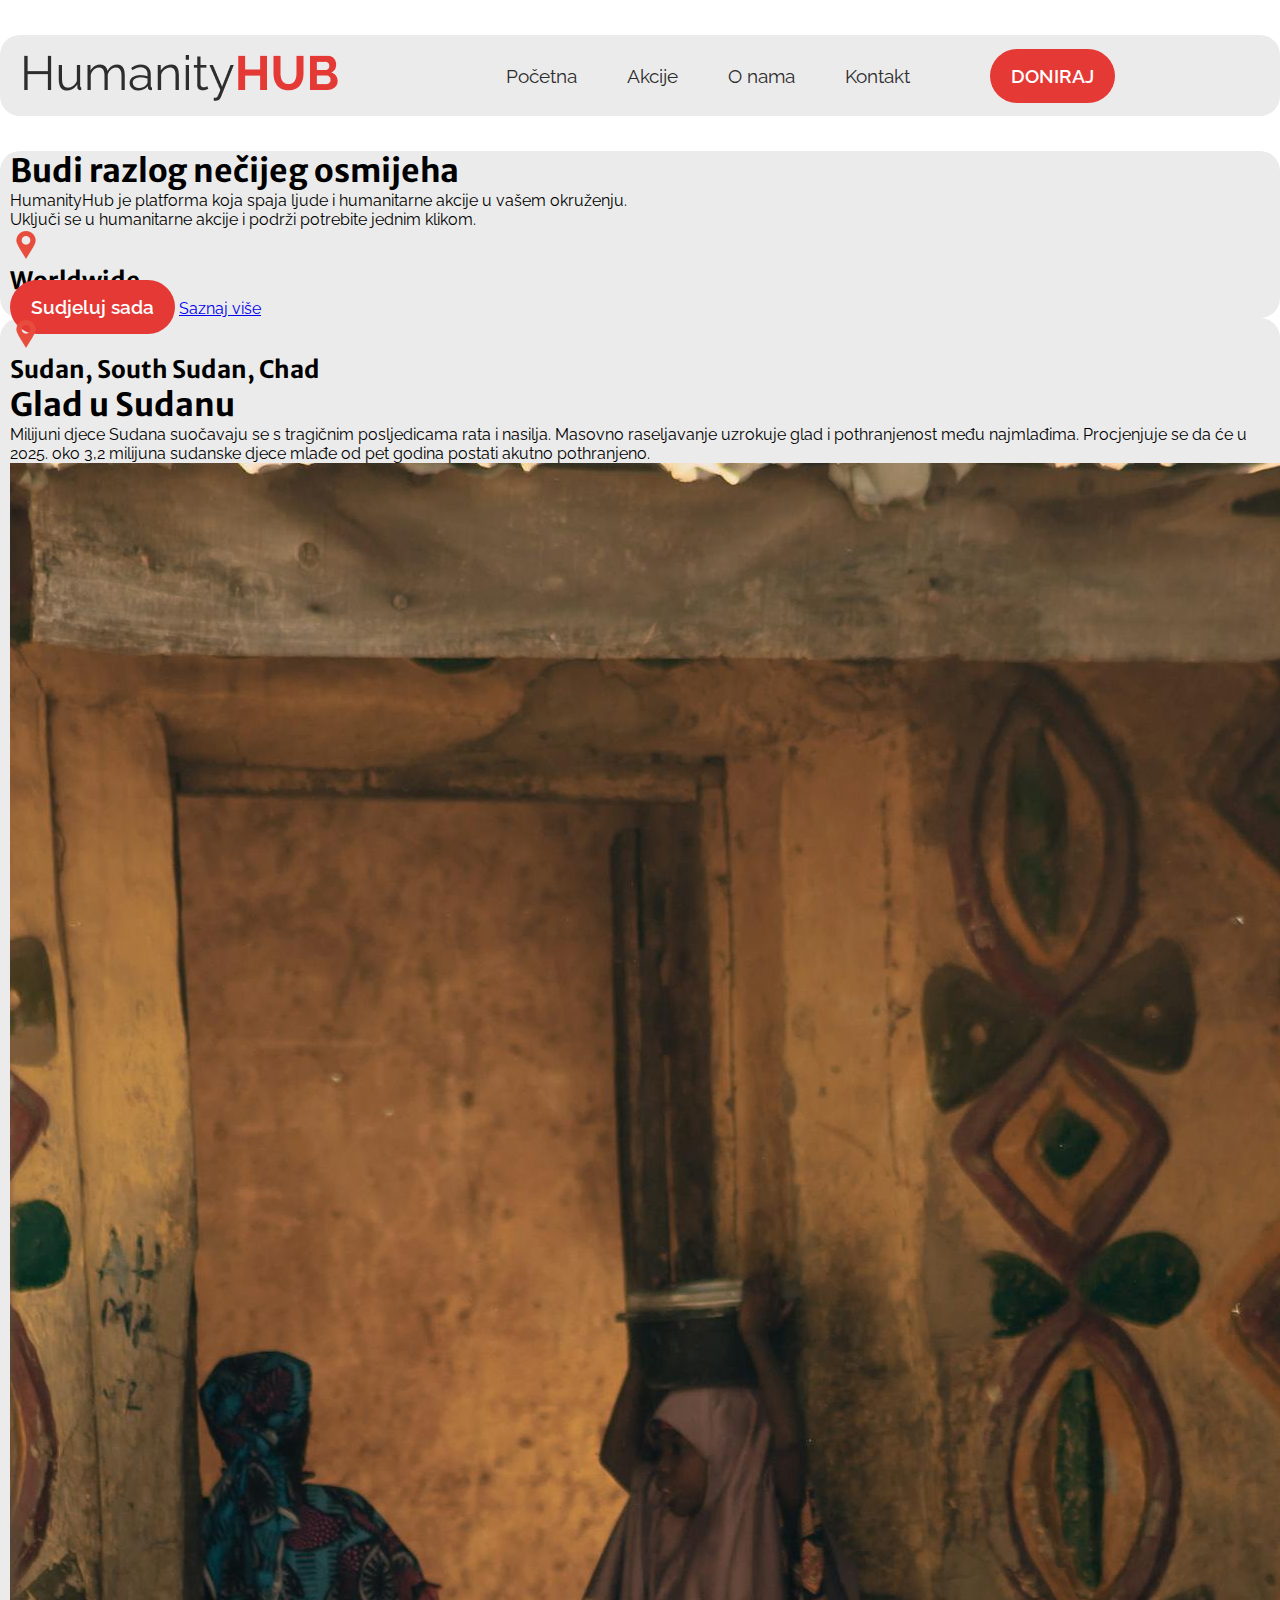
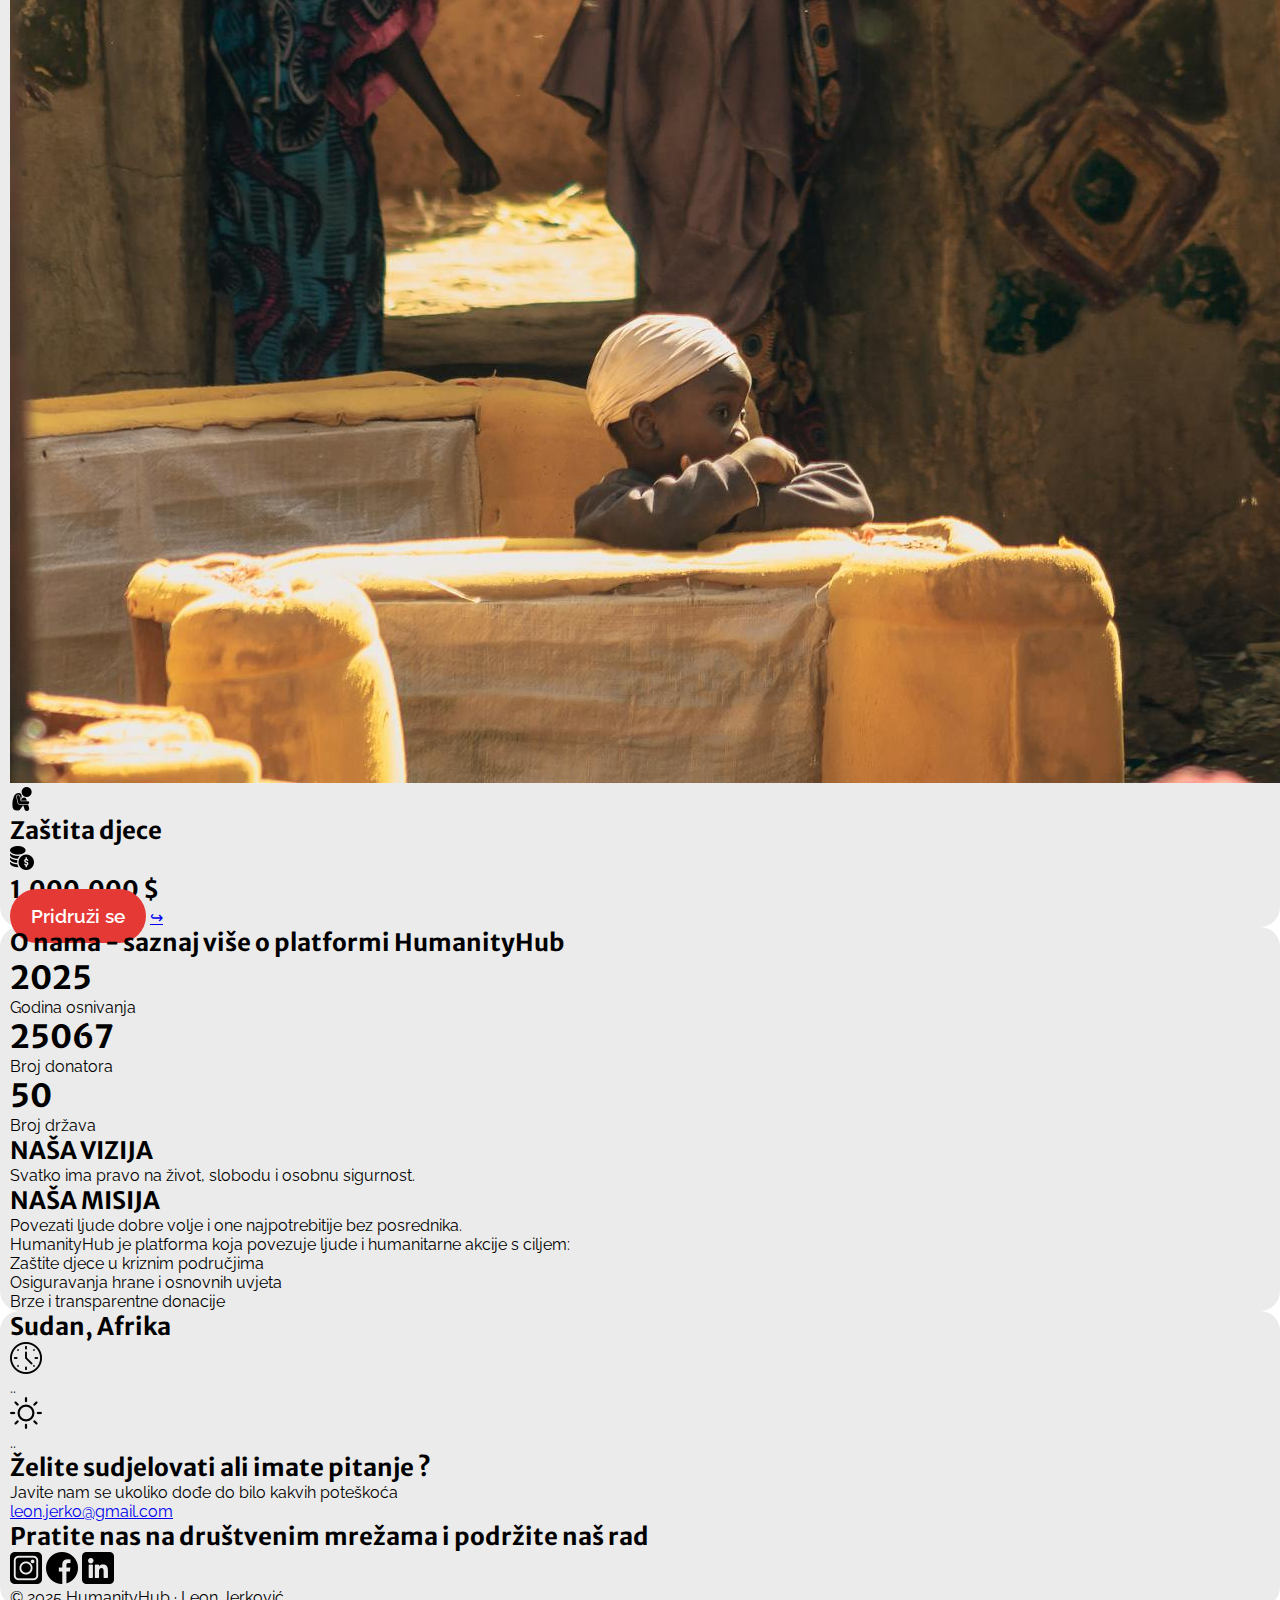
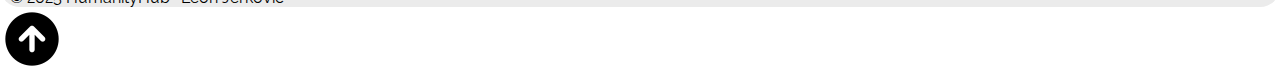
<file: index.html>
<!DOCTYPE html>
<html lang="en">

<head>
    <meta charset="UTF-8">
    <meta name="viewport" content="width=device-width, initial-scale=1.0">
    <link rel="preconnect" href="https://fonts.googleapis.com">
    <link rel="preconnect" href="https://fonts.gstatic.com" crossorigin>
    <link
        href="https://fonts.googleapis.com/css2?family=Merriweather+Sans:ital,wght@0,300..800;1,300..800&family=Raleway:ital,wght@0,100..900;1,100..900&display=swap"
        rel="stylesheet">
    <link rel="icon" type="image/x-icon" href="images/Icon.png">
    <link rel="stylesheet" href="css/styles.css">
    <title>HumanityHub - Humanitarna platforma</title>
</head>

<body>
    <header>
        <div class="container">
            <div class="navContainer">
                <img src="images/Logo.png" alt="HumanityHub Logo">
                <div class="navContent">
                    <nav>
                        <ul>
                            <li><a href="index.html">Početna</a></li>
                            <li><a href="html/akcije.html">Akcije</a></li>
                            <li><a href="#aboutSection">O nama</a></li>
                            <li><a href="#footerSection">Kontakt</a></li>
                        </ul>
                    </nav>
                    <div class="navButton">
                        <a href="html/donation.html" class="buttonMain">DONIRAJ</a>
                    </div>
                </div>
                <div class="hamburger">
                    <span class="bar"></span>
                    <span class="bar"></span>
                    <span class="bar"></span>
                </div>
            </div>
        </div>
    </header>

    <section class="heroSection">

        <div class="container HeroContainer">
            <div class="heroContent">
                <h1>Budi razlog nečijeg osmijeha</h1>
                <p>HumanityHub je platforma koja spaja ljude i humanitarne akcije u vašem okruženju.<br>Uključi se u
                    humanitarne akcije i podrži potrebite jednim klikom.</p>
                <div class="heroWrapper">

                    <div class="heroLocation">
                        <img src="images/location-pin.png" alt="location Icon">
                        <h2>Worldwide</h2>
                    </div>

                    <div class="heroButtons">
                        <a href="html/donation.html" class="buttonMain">Sudjeluj sada</a>
                        <a href="html/akcije.html" class="buttonSecondary">Saznaj više</a>
                    </div>

                </div>
            </div>
        </div>

    </section>

    <section class="actionsPreview">
        <div class="container">
            <div class="previewContent">

                <div class="previewText">
                    <div class="actionsLocation">
                        <img src="images/location-pin.png" alt="location Icon">
                        <h2>Sudan, South Sudan, Chad</h2>
                    </div>
                    <h1>Glad u Sudanu</h1>
                    <p>
                        Milijuni djece Sudana suočavaju se s tragičnim posljedicama rata i nasilja. Masovno raseljavanje
                        uzrokuje glad i pothranjenost među najmlađima. Procjenjuje se da će u 2025. oko 3,2 milijuna
                        sudanske djece mlađe od pet godina postati akutno pothranjeno.
                    </p>
                </div>

                <div class="previewCard">
                    <div class="actionCard">
                        <div class="mainPicture">
                            <img src="images/sudan.jpg" alt="sudan picture">
                        </div>
                        <div class="cardBody">

                            <div class="contentType">
                                <div class="issueType">
                                    <img src="images/child-abuse.png" alt="child-abuse icon">
                                    <h2>Zaštita djece</h2>
                                </div>
                                <div class="moneyStatus">
                                    <img src="images/money.png" alt="coins icon">
                                    <h2>1.000.000 $</h2>
                                </div>
                            </div>
                            <div class="cardActivity">
                                <a href="html/donation.html" class="buttonMain">Pridruži se</a>
                                <a href="html/akcije.html" class="arrow">
                                    <span>&#8618;</span>
                                </a>
                            </div>
                        </div>
                    </div>
                </div>
            </div>
        </div>
    </section>

    <section class="aboutSection">
        <div class="container">
            <div class="aboutContent" id="aboutSection">
                <h2>O nama - saznaj više o platformi HumanityHub</h2>
                <div class="aboutMain">
                    <div class="aboutYear">
                        <h1>2025</h1>
                        <p>Godina osnivanja</p>
                    </div>

                    <div class="aboutDonators">
                        <h1>25067</h1>
                        <p>Broj donatora</p>
                    </div>

                    <div class="aboutMoney">
                        <h1>50</h1>
                        <p>Broj država</p>
                    </div>
                </div>

                <div class="visionWrapper">

                    <div class="visionCard">
                        <h2>NAŠA VIZIJA</h2>
                        <p>Svatko ima pravo na život, slobodu i osobnu sigurnost.</p>
                    </div>

                    <div class="visionCard">
                        <h2>NAŠA MISIJA</h2>
                        <p>Povezati ljude dobre volje i one najpotrebitije bez posrednika.</p>
                    </div>

                </div>
                <div class="aboutGoals">
                    <p>
                        HumanityHub je platforma koja povezuje ljude i humanitarne akcije s ciljem:
                    </p>

                    <ul class="goalsList">
                        <li>Zaštite djece u kriznim područjima</li>
                        <li>Osiguravanja hrane i osnovnih uvjeta</li>
                        <li>Brze i transparentne donacije</li>
                    </ul>
                </div>
            </div>
        </div>
    </section>

    <footer>
        <div class="container footerContainer">
            <div class="footerContent" id="footerSection">

                <div class="footerWeather">
                    <h2>Sudan, Afrika</h2>
                    <div class="weatherFirst">
                        <img src="images/clock.png" alt="clock-icon">
                        <p id="vrijeme">..</p>
                    </div>
                    <div class="weatherSecond">
                        <img src="images/sunny-day.png" alt="clock-icon">
                        <p id="temperatura">..</p>
                    </div>
                </div>

                <div class="footerContact">
                    <h2>Želite sudjelovati ali imate pitanje ? </h2>
                    <p>Javite nam se ukoliko dođe do bilo kakvih poteškoća</p>
                    <a href="mailto:leon.jerko@gmail.com">leon.jerko@gmail.com</a>
                </div>

                <div class="footerSocials">
                    <h2>Pratite nas na društvenim mrežama i podržite naš rad</h2>
                    <div class="socialIcons">
                        <a href="https://www.instagram.com/jerkovicleon/"><img src="images/instagram.png"
                                alt="instagram-icon"></a>
                        <a href="https://www.facebook.com/leon.jerkovic.7/"><img src="images/facebook.png"
                                alt="facebook-icon"></a>
                        <a href="https://www.linkedin.com/in/leon-jerkovic-509128275/"><img src="images/linkedin.png"
                                alt="linkedin-icon"></a>
                    </div>
                </div>
            </div>

            <div class="footerBottom">
                <p>© 2025 HumanityHub · Leon Jerković</p>
            </div>

        </div>
    </footer>

    <a id="buttonTop"><img src="images/up-arrow.png" alt="to top icon"></a>

    <script src="script/scripts.js"></script>
</body>

</html>
</file>
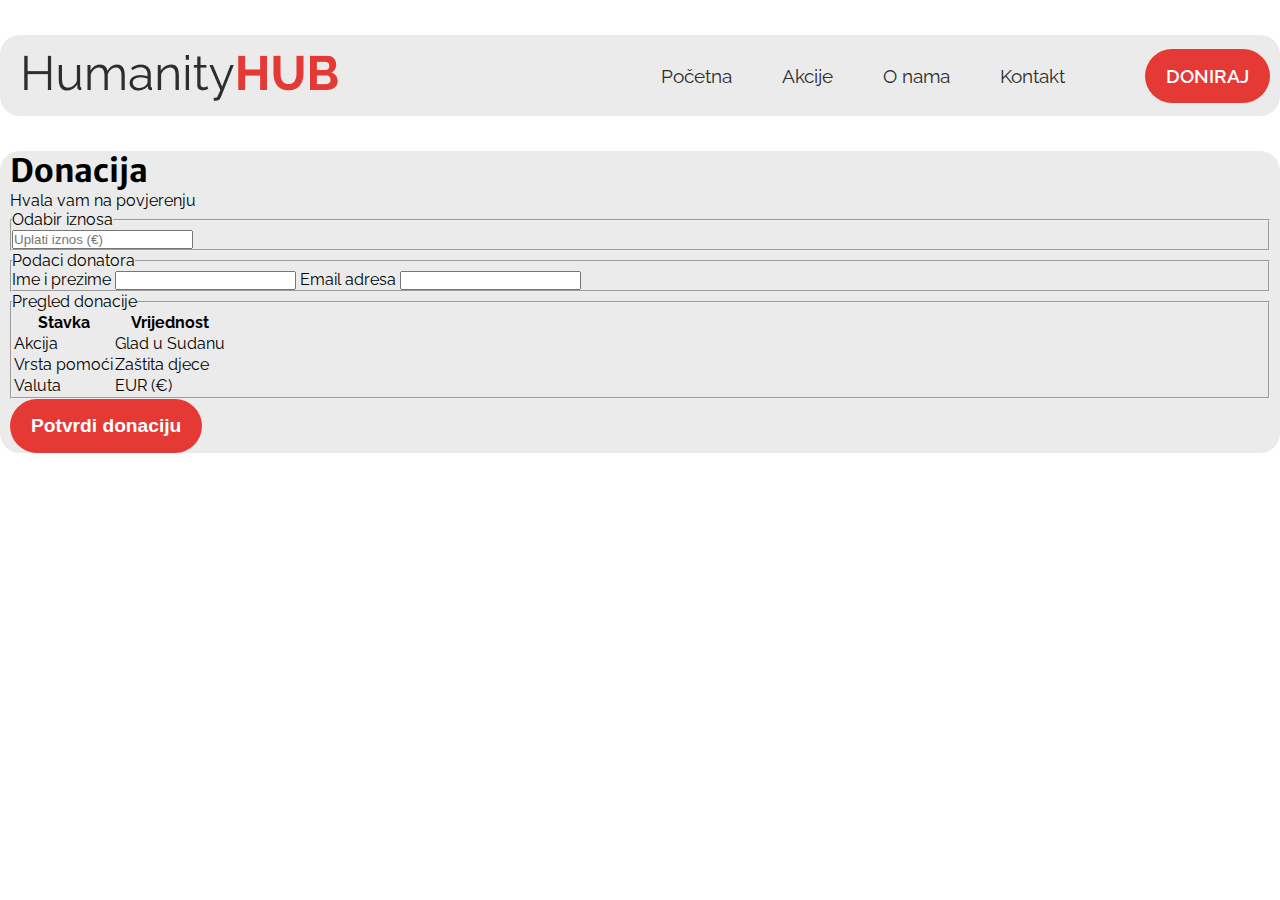
<file: html/donation.html>
<!DOCTYPE html>
<html lang="en">

<head>
    <meta charset="UTF-8">
    <meta name="viewport" content="width=device-width, initial-scale=1.0">
    <link rel="preconnect" href="https://fonts.googleapis.com">
    <link rel="preconnect" href="https://fonts.gstatic.com" crossorigin>
    <link
        href="https://fonts.googleapis.com/css2?family=Merriweather+Sans:ital,wght@0,300..800;1,300..800&family=Raleway:ital,wght@0,100..900;1,100..900&display=swap"
        rel="stylesheet">
    <link rel="icon" type="image/x-icon" href="images/Icon.png">
    <link rel="stylesheet" href="../css/styles.css">
    <title>HumanityHub - Humanitarna platforma</title>
</head>
<body>

    <header>
        <div class="container">
            <div class="navContainer">
                <img src="../images/Logo.png" alt="HumanityHub Logo">
                <div class="navContent">
                    <nav>
                        <ul>
                            <li><a href="../index.html">Početna</a></li>
                            <li><a href="akcije.html">Akcije</a></li>
                            <li><a href="../index.html#aboutSection">O nama</a></li>
                            <li><a href="../index.html#footerSection">Kontakt</a></li>
                        </ul>
                    </nav>
                    <div class="navButton">
                        <a href="donation.html" class="buttonMain">DONIRAJ</a>
                    </div>
                </div>
            </div>
        </div>
    </header>

<section class="donationSection">
    <div class="container actionsPage">

        <div class="donationContainer">

            <div class="donationHeader">
                <h1>Donacija</h1>
                <p>Hvala vam na povjerenju</p>
            </div>

            <form class="donationForm" action="#" method="post">

                <fieldset>
                    <legend>Odabir iznosa</legend>
                    <input type="number" name="Amount" placeholder="Uplati iznos (€)">
                </fieldset>

                <fieldset>
                    <legend>Podaci donatora</legend>
                    <label>
                        Ime i prezime
                        <input type="text" name="fullname" required>
                    </label>

                    <label>
                        Email adresa
                        <input type="email" name="email" required>
                    </label>
                </fieldset>

                <fieldset>
                    <legend>Pregled donacije</legend>

                    <table class="donationTable">
                        <thead>
                            <tr>
                                <th>Stavka</th>
                                <th>Vrijednost</th>
                            </tr>
                        </thead>
                        <tbody>
                            <tr>
                                <td>Akcija</td>
                                <td>Glad u Sudanu</td>
                            </tr>
                            <tr>
                                <td>Vrsta pomoći</td>
                                <td>Zaštita djece</td>
                            </tr>
                            <tr>
                                <td>Valuta</td>
                                <td>EUR (€)</td>
                            </tr>
                        </tbody>
                    </table>
                </fieldset>

                <div class="formSubmit">
                    <button type="submit" class="buttonMain">
                        Potvrdi donaciju
                    </button>
                </div>

            </form>

        </div>

    </div>
</section>

</body>
</html>
</file>
<file: css/styles.css>
* {
    margin: 0;
    padding: 0;
    box-sizing: border-box;
}
:root{
    --PrimaryRed : #E53935;
    --ContainerBackground : #EBEBEB;
    --WhiteBackground : #FFFFFF;
    --TextColorPrimary : #000000;
    --TextColorSecondary : #2D2D2D;
}
body {
    font-family: "Raleway", sans-serif;
}
h1,h2 {
    font-family: "Merriweather Sans", sans-serif;
}
header{
    padding: 35px 0;
}
.container{
        max-width: 1600px;
        background-color: var(--ContainerBackground);
        margin: auto;
        padding: 0 10px;
        border-radius: 20px;
}
.navContainer{
    display:flex;
    justify-content: space-between;
    align-items: center;
}
.navContent{
    display: flex;
    gap: 80px;
}
nav ul {
    display:flex;
    gap: 50px;
    list-style-type: none;
}
nav ul li a {
    text-decoration: none;
    font-size: 1.2rem;
    color: var(--TextColorSecondary);
}
nav ul li a:hover {
    transition: 0.4s;
    opacity: 20%;
}

.buttonMain {
    padding: 15px 20px;
    border: 1px solid transparent;
    border-radius: 50px;
    text-decoration: none;
    color: var(--WhiteBackground);
    background-color: var(--PrimaryRed);
    font-size: 1.2rem;
    font-weight: 600;
}
.buttonMain:hover {
    transition: 0.3s;
    color: var(--PrimaryRed);
    background-color: var(--WhiteBackground);
    border: 1px solid var(--PrimaryRed);
}
.navContainer img {
    animation: fadeIn-left 1.5s both;
}
.navContainer .navContent {
    animation : fadeIn-right 1.5s 0.2s both;
}
@keyframes fadeIn-left {
    0% {
        transform: translateX(-100%);
        opacity: 0;
        filter : blur(50px);
    }
    100%{
        transform: translateX(0);
        opacity: 1;
        filter:blur(0);
    }
}
@keyframes fadeIn-right {
    0% {
        transform: translateX(100%);
        opacity: 0;
        filter : blur(50px);
    }
    100%{
        transform: translateX(0);
        opacity: 1;
        filter:blur(0);
    }
}
</file>
